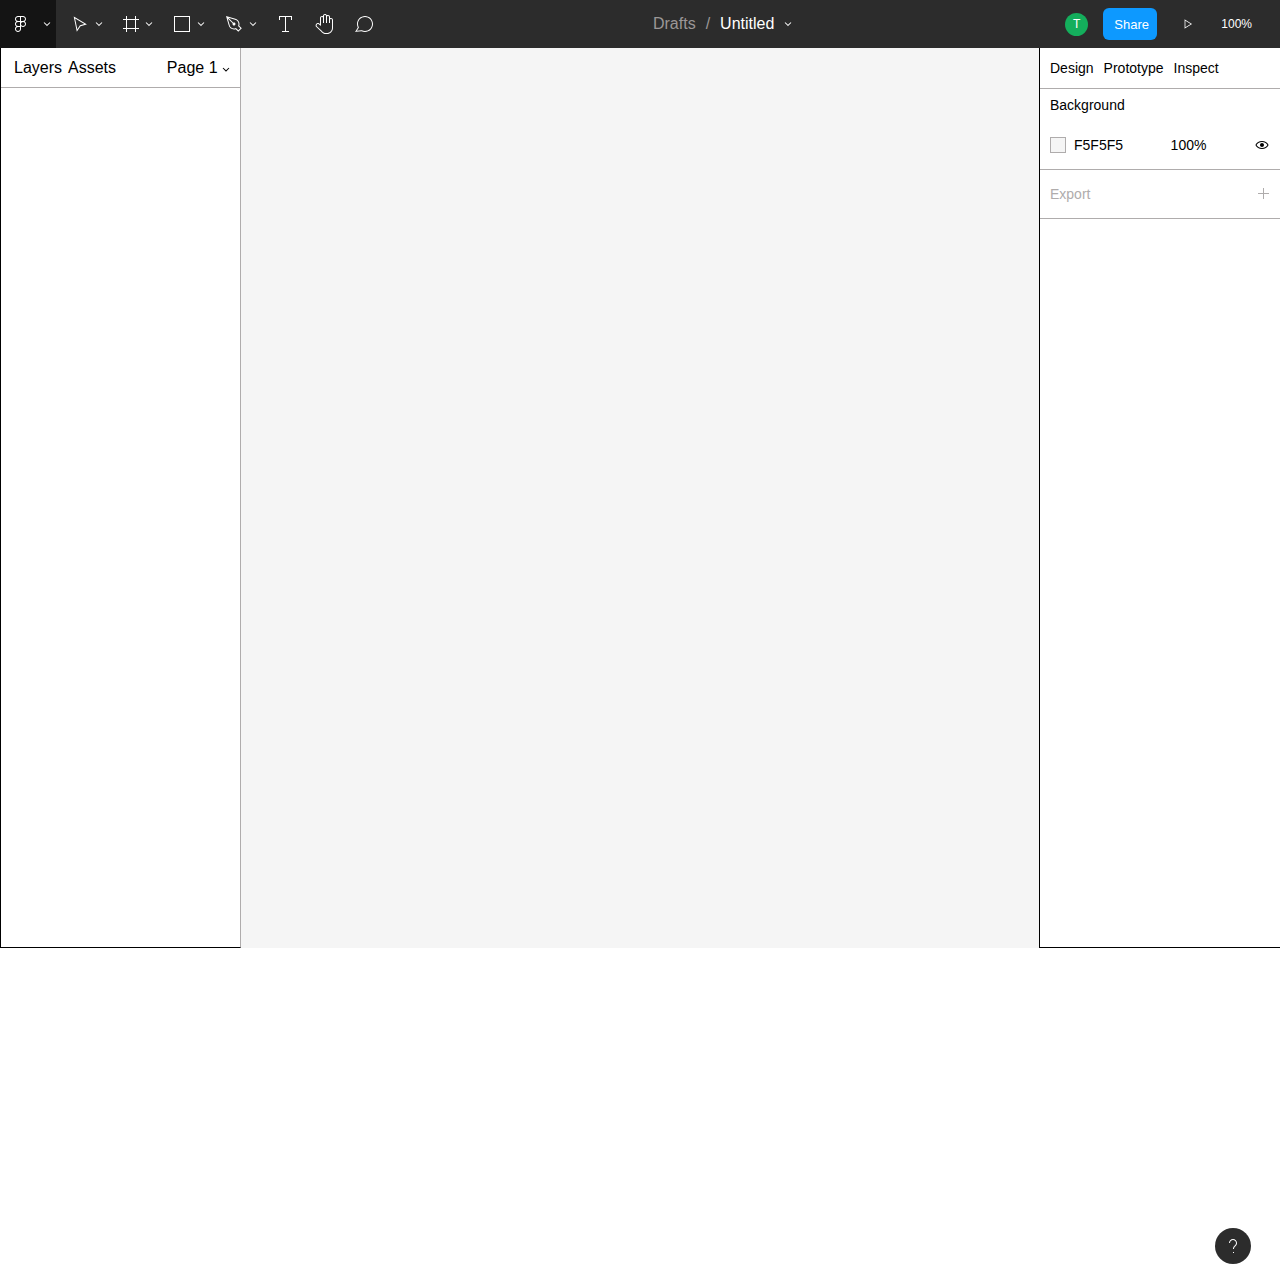
<file: design-page.html>
<html lang="en">
  <head>
    <meta charset="UTF-8" />
    <meta http-equiv="X-UA-Compatible" content="IE=edge" />
    <meta name="viewport" content="width=device-width, initial-scale=1.0" />
    <link rel="stylesheet" href="design-page.css" />
    <title>Document</title>
  </head>
  <body>
    <header>
      <div class="header-units first-unit">
        <div class="header-tool">
          <svg
            class="svg"
            width="32"
            height="32"
            viewBox="0 0 32 32"
            xmlns="http://www.w3.org/2000/svg"
          >
            <path
              d="M10 11c0-1.657 1.343-3 3-3h5c1.657 0 3 1.343 3 3 0 1.043-.533 1.963-1.341 2.5.808.537 1.341 1.457 1.341 2.5 0 1.657-1.343 3-3 3-.768 0-1.47-.289-2-.764V21c0 1.657-1.343 3-3 3-1.657 0-3-1.343-3-3 0-1.044.533-1.962 1.341-2.5C10.533 17.962 10 17.044 10 16c0-1.043.533-1.963 1.341-2.5C10.533 12.963 10 12.043 10 11zm3 2c-1.105 0-2-.895-2-2 0-1.105.895-2 2-2h2v4h-2zm2 1h-2c-1.105 0-2 .895-2 2 0 1.105.895 2 2 2h2v-4zm0 5h-2c-1.105 0-2 .895-2 2 0 1.105.895 2 2 2 1.105 0 2-.895 2-2v-2zm3-5c-1.105 0-2 .895-2 2 0 1.105.895 2 2 2 1.105 0 2-.895 2-2 0-1.105-.895-2-2-2zm0-1c1.105 0 2-.895 2-2 0-1.105-.895-2-2-2h-2v4h2z"
              fill-rule="evenodd"
              fill-opacity="1"
              fill="#ffffff"
              stroke="none"
            ></path>
          </svg>
          <svg
            class="svg-arrow"
            width="8"
            height="7"
            viewBox="0 0 8 7"
            xmlns="http://www.w3.org/2000/svg"
          >
            <path
              d="M3.646 5.354l-3-3 .708-.708L4 4.293l2.646-2.647.708.708-3 3L4 5.707l-.354-.353z"
              fill-rule="evenodd"
              fill-opacity="1"
              fill="#ffffff"
              stroke="none"
            ></path>
          </svg>
        </div>
        <div class="header-tool">
            <svg class="svg" width="18" height="18" viewBox="0 0 18 18" xmlns="http://www.w3.org/2000/svg"><path d="M14.872 8.859L3.646 2.072l-.98-.592.231 1.121 2.683 13 .243 1.178.664-1.003 3.038-4.59 5.22-1.417 1.127-.306-1-.604zM4.108 3.52l9.247 5.59-4.274 1.16-.182.05-.104.156-2.479 3.746L4.108 3.52z" fill-rule="nonzero" fill-opacity="1" fill="#ffffff" stroke="none"></path></svg>
            </svg>
          <svg
            class="svg-arrow"
            width="8"
            height="7"
            viewBox="0 0 8 7"
            xmlns="http://www.w3.org/2000/svg"
          >
            <path
              d="M3.646 5.354l-3-3 .708-.708L4 4.293l2.646-2.647.708.708-3 3L4 5.707l-.354-.353z"
              fill-rule="evenodd"
              fill-opacity="1"
              fill="#ffffff"
              stroke="none"
            ></path>
          </svg>
        </div>
        <div class="header-tool">
            
            <svg class="svg" width="16" height="16" viewBox="0 0 16 16" xmlns="http://www.w3.org/2000/svg"><path d="M3 16v-3H0v-1h3V4H0V3h3V0h1v3h8V0h1v3h3v1h-3v8h3v1h-3v3h-1v-3H4v3H3zm9-4V4H4v8h8z" fill-rule="evenodd" fill-opacity="1" fill="#ffffff" stroke="none"></path></svg>
            <svg
            class="svg-arrow"
            width="8"
            height="7"
            viewBox="0 0 8 7"
            xmlns="http://www.w3.org/2000/svg"
          >
            <path
              d="M3.646 5.354l-3-3 .708-.708L4 4.293l2.646-2.647.708.708-3 3L4 5.707l-.354-.353z"
              fill-rule="evenodd"
              fill-opacity="1"
              fill="#ffffff"
              stroke="none"
            ></path>
          </svg>
        </div>
        <div class="header-tool">
            <svg class="svg" width="18" height="18" viewBox="0 0 18 18" xmlns="http://www.w3.org/2000/svg"><path d="M16 2v14H2V2h14zm0 15h1V1H1v16h15z" fill-rule="nonzero" fill-opacity="1" fill="#ffffff" stroke="none"></path></svg>
            <svg
            class="svg-arrow"
            width="8"
            height="7"
            viewBox="0 0 8 7"
            xmlns="http://www.w3.org/2000/svg"
          >
            <path
              d="M3.646 5.354l-3-3 .708-.708L4 4.293l2.646-2.647.708.708-3 3L4 5.707l-.354-.353z"
              fill-rule="evenodd"
              fill-opacity="1"
              fill="#ffffff"
              stroke="none"
            ></path>
          </svg>
        </div>
        <div class="header-tool">
            <svg class="svg" width="18" height="18" viewBox="0 0 18 18" xmlns="http://www.w3.org/2000/svg"><path d="M3.444 2.737l6.666 1.9.012.004.011.003C12.072 5.146 13.5 6.907 13.5 9c.003.503-.063.912-.211 1.367l-.185.58.43.43 1.865 1.866-2.12 2.121-1.848-1.847-.435-.435-.585.193c-.469.157-.891.228-1.411.225-2.171 0-3.985-1.539-4.407-3.586l-.008-.037-.01-.037-1.832-6.39 4.903 4.903C7.552 8.55 7.5 8.768 7.5 9c0 .828.672 1.5 1.5 1.5.828 0 1.5-.672 1.5-1.5 0-.828-.672-1.5-1.5-1.5-.232 0-.45.052-.647.146l-4.91-4.91zm9.834 14.041l3.536-3.535-2.572-2.572c.167-.527.258-1.089.258-1.671 0-2.56-1.748-4.71-4.115-5.324L1 1l2.613 9.116C4.13 12.618 6.345 14.5 9 14.5c.602 0 1.182-.097 1.724-.276l2.554 2.554z" fill-rule="nonzero" fill-opacity="1" fill="#ffffff" stroke="none"></path></svg>
            <svg
            class="svg-arrow"
            width="8"
            height="7"
            viewBox="0 0 8 7"
            xmlns="http://www.w3.org/2000/svg"
          >
            <path
              d="M3.646 5.354l-3-3 .708-.708L4 4.293l2.646-2.647.708.708-3 3L4 5.707l-.354-.353z"
              fill-rule="evenodd"
              fill-opacity="1"
              fill="#ffffff"
              stroke="none"
            ></path>
          </svg>
        </div>
        <div class="header-tool">
            <svg class="svg" width="18" height="18" viewBox="0 0 18 18" xmlns="http://www.w3.org/2000/svg"><path d="M2 5h1V2h5v14H5v1h7v-1H9V2h5v3h1V1H2v4z" fill-rule="nonzero" fill-opacity="1" fill="#fff" stroke="none"></path></svg>
        </div>
        <div class="header-tool">
            <svg class="svg" width="20" height="20" viewBox="0 0 20 20" xmlns="http://www.w3.org/2000/svg"><path d="M2.026 12.382c-.518-.487-.57-1.308-.118-1.856.435-.527 1.191-.62 1.74-.216l1.347.996 1 .739V4c0-.552.448-1 1-1 .553 0 1 .448 1 1v5h1V2c0-.552.448-1 1-1 .553 0 1 .448 1 1v7h1V3c0-.552.448-1 1-1 .553 0 1 .448 1 1v6h1V6c0-.552.448-1 1-1 .553 0 1 .448 1 1v8c0 2.762-2.238 5-5 5h-1c-1.553 0-2.94-.708-3.858-1.82-.036-.028-.071-.06-.106-.092l-5.005-4.706zm4.4 5.507l-.08-.072-5.005-4.706c-.902-.848-.993-2.267-.204-3.221.772-.936 2.127-1.106 3.105-.384l.753.557V4c0-1.104.896-2 2-2 .365 0 .706.097 1 .268V2c0-1.105.896-2 2-2 .873 0 1.615.559 1.888 1.338.318-.214.7-.338 1.112-.338 1.105 0 2 .895 2 2v1.268c.295-.17.636-.268 1-.268 1.105 0 2 .896 2 2v8c0 3.314-2.686 6-6 6h-1c-1.83 0-3.47-.821-4.57-2.111z" fill-rule="evenodd" fill-opacity="1" fill="#fff" stroke="none"></path></svg>
        </div>
        <div class="header-tool">
            <svg class="svg" width="20" height="20" viewBox="0 0 20 20" xmlns="http://www.w3.org/2000/svg"><path d="M1.944 16.75l1.696-2.758.287-.465-.237-.493c-.465-.951-.697-1.91-.69-3.034 0-3.866 3.134-7 7-7 3.866 0 7 3.134 7 7 0 3.866-3.134 7-7 7-1.14.007-2.112-.232-3.074-.709l-.268-.131-.296.037-4.418.552zm4.543.44c1.06.518 2.253.81 3.513.81 4.418 0 8-3.582 8-8 0-4.418-3.582-8-8-8-4.418 0-8 3.582-8 8 0 1.243.283 2.419.789 3.468l-2.117 3.44L0 18l1.272-.159 5.215-.652z" fill-rule="nonzero" fill-opacity="1" fill="#fff" stroke="none"></path></svg>
        </div>
      </div>
      <div class="header-units">
          <div class="drafts-text">Drafts</div>
          <span class="slash">/</span>
          <div class="untitled">Untitled</div>
          <svg
            class="svg-arrow"
            width="8"
            height="7"
            viewBox="0 0 8 7"
            xmlns="http://www.w3.org/2000/svg"
          >
            <path
              d="M3.646 5.354l-3-3 .708-.708L4 4.293l2.646-2.647.708.708-3 3L4 5.707l-.354-.353z"
              fill-rule="evenodd"
              fill-opacity="1"
              fill="#ffffff"
              stroke="none"
            ></path>
          </svg>

      </div>
      <div class="header-units profile-side">
          <span class="profile-avatar"><p>T</p></span>
          <button>Share</button>
          <svg class="svg" width="40" height="40" viewBox="0 0 40 40" xmlns="http://www.w3.org/2000/svg"><path d="M17 14.098l.765.478 8 5 .678.424-.678.424-8 5-.765.478V14.098zm1 1.804v8.196L24.557 20 18 15.902z" fill-rule="evenodd" fill-opacity="1" fill="#fff" stroke="none"></path></svg>
          <div class="percentage-container">100%  <svg
            class="svg-arrow"
            width="8"
            height="7"
            viewBox="0 0 8 7"
            xmlns="http://www.w3.org/2000/svg"
          >
            <path
              d="M3.646 5.354l-3-3 .708-.708L4 4.293l2.646-2.647.708.708-3 3L4 5.707l-.354-.353z"
              fill-rule="evenodd"
              fill-opacity="1"
              fill="#ffffff"
              stroke="none"
            ></path>
          </svg></div>
      </div>
    </header>
    <main>
      <aside class="side-menu left-side-menu">
        <div class="layers-assets-pages-container">
          <div><span>Layers</span><span>Assets</span></div>
          <div>
            Page 1
            <svg class="svg" width="8" height="8" viewBox="0 0 8 8" xmlns="http://www.w3.org/2000/svg"><path d="M.646 3.354l.708-.708L4 5.293l2.646-2.647.708.708L4 6.707.646 3.354z" fill-rule="nonzero" fill-opacity="1" fill="#000" stroke="none"></path></svg>
          </div>
        </div>
        <div class="blank"></div>
      </aside>
      <div class="drawing-box"></div>
      <aside class="side-menu right-side-menu">
        <div class="first-row">
          <span>Design</span>
          <span>Prototype</span>
          <span>Inspect</span>
        </div>
        <div class="middle-row">
          <div>Background</div>
          <div class="middle-row__tools"><div class="color-container"><div class="color-box"></div> F5F5F5</div>
        <span>100%</span><svg class="svg" width="16" height="16" viewBox="0 0 16 16" xmlns="http://www.w3.org/2000/svg"><path d="M8 10c1.105 0 2-.895 2-2 0-1.105-.895-2-2-2-1.104 0-2 .895-2 2 0 1.105.896 2 2 2z" fill-rule="nonzero" fill-opacity="1" fill="#000" stroke="none"></path><path d="M8 4c2.878 0 5.378 1.621 6.635 4-1.257 2.379-3.757 4-6.635 4-2.878 0-5.377-1.621-6.635-4C2.623 5.621 5.122 4 8 4zm0 7c-2.3 0-4.322-1.194-5.478-3C3.678 6.194 5.7 5 8 5c2.3 0 4.322 1.194 5.479 3C12.322 9.806 10.3 11 8 11z" fill-rule="evenodd" fill-opacity="1" fill="#000" stroke="none"></path></svg></div>
        </div>
        <div class="middle-row__third-row">
          <span>Export</span>
          <svg class="svg" width="12" height="12" viewBox="0 0 12 12" xmlns="http://www.w3.org/2000/svg"><path d="M5 5V0h1v5h5v1H6v5H5V6H0V5h5z" fill-rule="nonzero" fill-opacity="1" fill="rgb(175, 172, 172)" stroke="none"></path></svg>
        </div>
        <div class="blank"></div>
        <div class="questions-help"><svg class="svg" width="8" height="14" viewBox="0 0 8 14" xmlns="http://www.w3.org/2000/svg"><path d="M5 13H4v1h1v-1zM4 1C2.343 1 1 2.343 1 4H0c0-2.21 1.79-4 4-4 2.21 0 4 1.79 4 4 0 1.268-.59 2.398-1.51 3.13l-.083.065C5.553 7.833 5 8.852 5 10H4c0-1.424.662-2.694 1.694-3.518l.083-.064C6.519 5.87 7 4.992 7 4c0-1.657-1.343-3-3-3z" fill-rule="nonzero" fill-opacity="1" fill="#fff" stroke="none"></path></svg></div>
      </aside>
    </main>
  </body>
</html>
</file>
<file: design-page.css>
* {
  margin: 0;
  padding: 0;
  box-sizing: border-box;
}
header {
  display: grid;
  grid-auto-flow: column;
  justify-content: space-between;
  background-color: #2c2c2c;
  height: 48px;
  /* padding: 8px; */
}
.header-units {
  display: grid;
  grid-auto-flow: column;
  place-items: center;
  gap: 10px;
}
.header-tool {
  height: 100%;
  display: grid;
  grid-auto-flow: column;
  place-items: center;
  padding: 0px 5px;
  color: white;
  gap: 6px;
}
.header-tool:hover {
  background-color: rgb(20, 20, 20);
}

.svg-arrow {
  height: 100%;
  /* max-height: 22px !important; */
}
.svg-arrow:hover {
  transform: translate(0px, 4px);
  transition: 0.3s;
}
.drafts-text,
.header-units span {
  color: rgb(155, 151, 151);
  font-family: sans-serif;
}
.drafts-text:hover {
  color: white;
}
.untitled {
  color: white;
  font-family: sans-serif;
}
.profile-avatar {
  background-color: #14ae5c;
  /* padding: 10px; */
  display: grid;
  place-items: center;
  width: 23px;
  height: 23px;
  color: white;
  border-radius: 50%;
  font-size: 12px;
}
.profile-avatar p {
  color: white;
}
.profile-side button {
  padding: 0px 11px;
  font-family: Arial, Helvetica, sans-serif;
  font-size: 13px;
  color: white;
  width: 54px;
  height: 32px;
  background-color: #0d99ff;
  border: none;
  outline: none;
  border-radius: 6px;
  margin-left: 5px;
}
.percentage-container {
  height: 100%;
  padding: 0px 4px;
  display: grid;
  grid-auto-flow: column;
  gap: 6px;
  place-items: center;
  color: white;
  font-family: sans-serif;
  font-size: 12px;
  margin-right: 10px;
}
.profile-side svg:hover,
.percentage-container:hover {
  background-color: rgb(20, 20, 20);
}
.profile-side svg {
  height: 100%;
  padding: 0px 4px;
}
.first-unit {
}
@media screen and (max-width: 770px) {
  .drafts-text,
  .slash {
    display: none;
  }
}

main {
  display: grid;
  grid-auto-flow: column;
  grid-template-columns: auto 1fr auto;
  grid-template-rows: 1fr;
  height: 100%;
}
.side-menu {
  width: 241px;
  border: 1px solid black;
}
.left-side-menu {
  border-top: none;
  display: grid;
  grid-template-rows: auto 1fr;
  border-right: 1px solid rgb(175, 172, 172);
}
.layers-assets-pages-container {
  width: 100%;
  display: grid;
  grid-auto-flow: column;
  align-items: center;
  height: 40px;
  border-bottom: 1px solid black;
  justify-content: space-between;
  padding: 0px 10px;
  border-bottom: 1px solid rgb(175, 172, 172);
}
.layers-assets-pages-container * {
  font-family: sans-serif;
}
.layers-assets-pages-container span {
  padding: 0px 3px;
}
.right-side-menu {
  border-top: none;
  position: relative;
  display: grid;
  grid-template-rows: auto auto auto 1fr;
  border-right: none;
}
.first-row {
  display: grid;
  grid-auto-flow: column;
  padding-left: 10px;
  gap: 10px;
  height: 41px;
  align-items: center;
  font-size: 14px;
  font-family: sans-serif;
  justify-content: start;
  border-bottom: 0.5px solid rgb(175, 172, 172);
}
.middle-row {
  display: grid;
  height: 81px;
  padding: 8px 10px;
  grid-template-rows: 1fr 1fr;
  padding-left: 10px;
  font-size: 14px;
  font-family: sans-serif;
  justify-content: start;
  border-bottom: 0.5px solid rgb(175, 172, 172);
  grid-template-columns: 1fr;
}
.middle-row__tools {
  display: grid;
  grid-auto-flow: column;
  justify-content: space-between;
  width: 100%;
  align-items: center;
}
.color-box {
  height: 16px;
  width: 16px;
  border: 0.5px solid rgb(175, 172, 172);
  background-color: #f5f5f5;
}
.color-container {
  display: grid;
  grid-auto-flow: column;
  gap: 8px;
  align-items: center;
}
.middle-row__third-row {
  color: rgb(175, 172, 172);
  font-size: 14px;
  font-family: sans-serif;
  display: grid;
  grid-auto-flow: column;
  justify-content: space-between;
  height: 49px;
  padding: 8px 10px;
  border-bottom: 0.5px solid rgb(175, 172, 172);
  align-items: center;
}
.drawing-box {
  background-color: #f5f5f5;
  /* min-width: 501px; */
}
.questions-help {
  margin-left: 175px;
  margin-top: 1180px;
  position: absolute;
  height: 36px;
  width: 36px;
  border-radius: 50%;
  background-color: #2c2c2c;
  display: grid;
  place-items: center;
}
</file>
